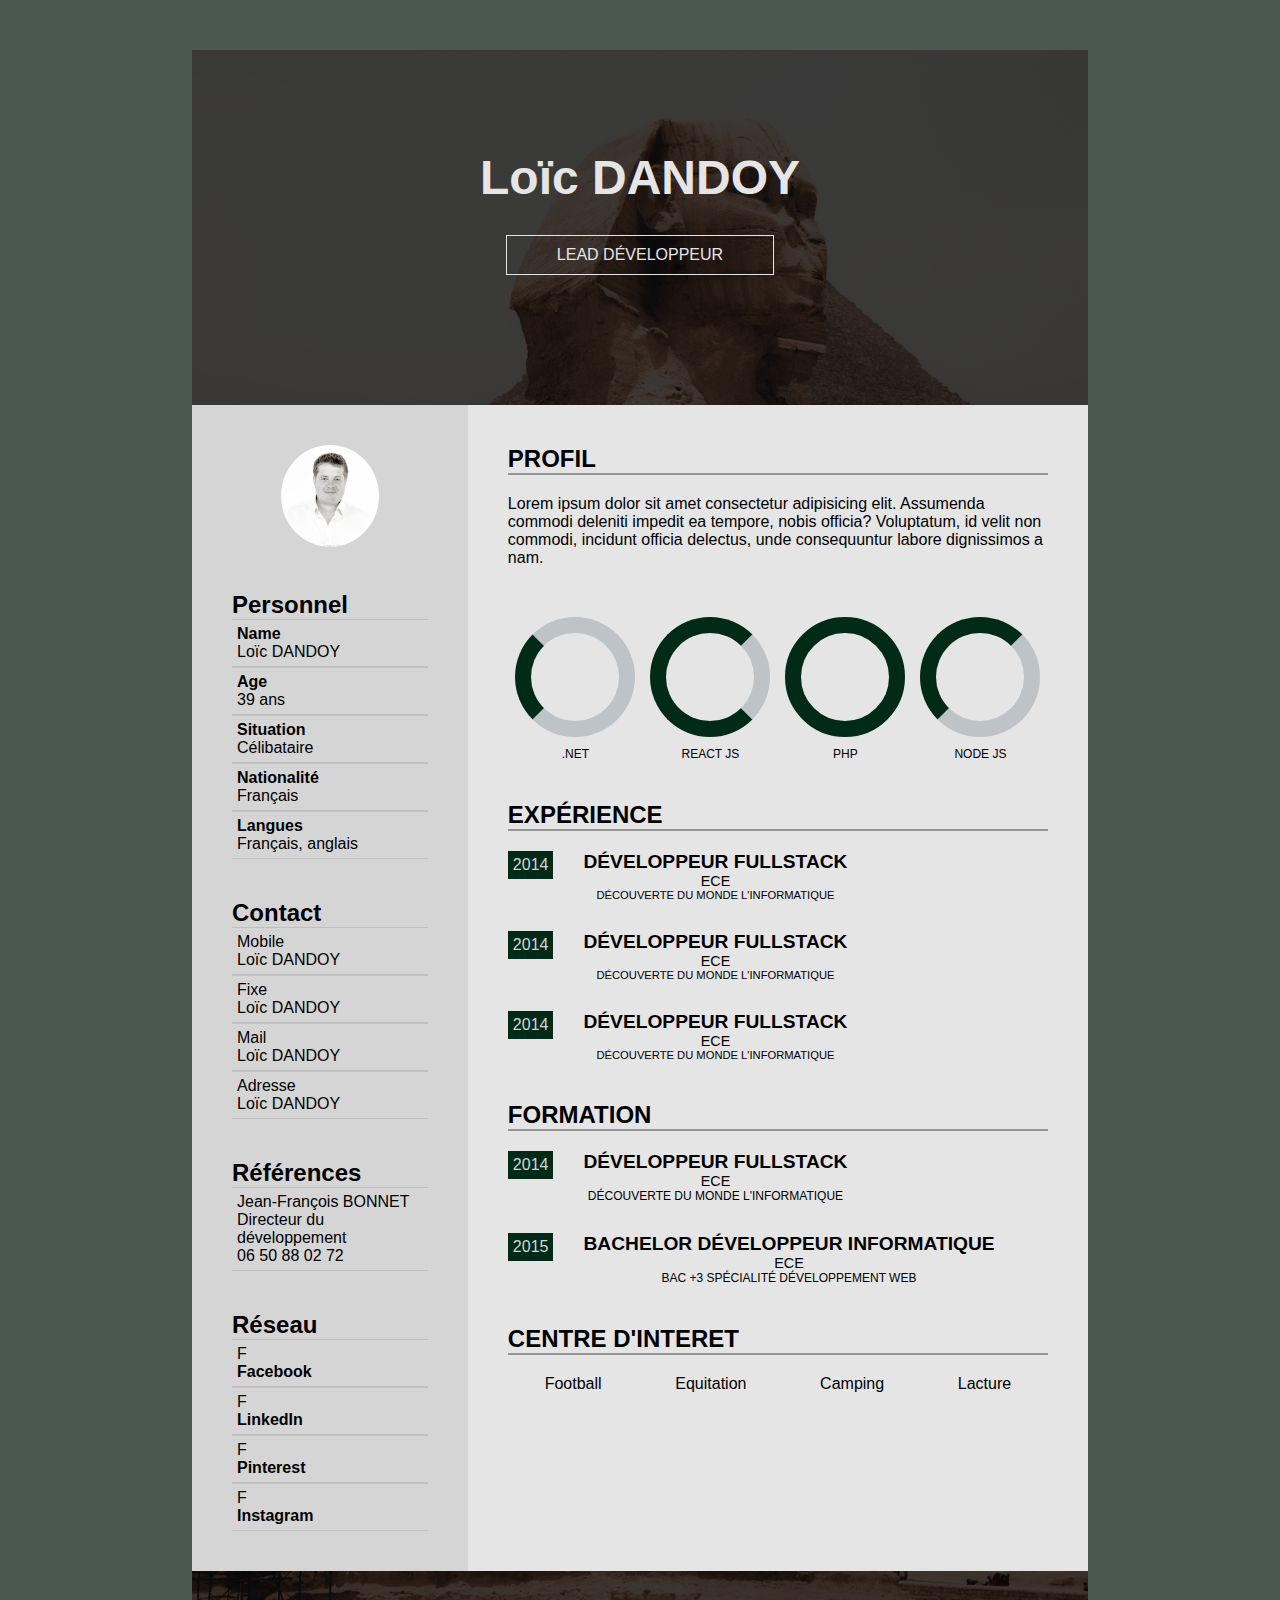
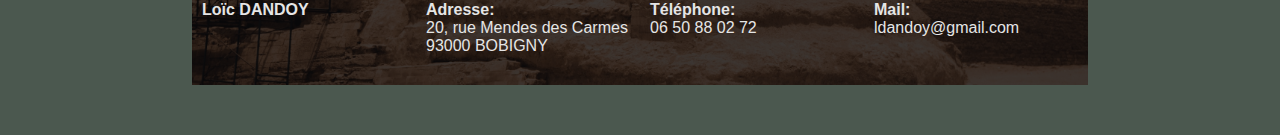
<file: cv/index.html>
<!DOCTYPE html>
<html lang="fr">
<head>
    <meta charset="UTF-8">
    <meta http-equiv="X-UA-Compatible" content="IE=edge">
    <meta name="viewport" content="width=device-width, initial-scale=1.0">
    <title>DANDOY Loïc | CV</title>
    <link rel="stylesheet" href="css/style.css">
</head>
<body>
    <div class="container">
        <header>
            <div class="content">
                <h1>Loïc DANDOY</h1>
                <div class="info">Lead développeur</div>
            </div>
        </header>
        <main>
            <aside>
                <div class="profile">
                    <img src="img/IMG_3226.jpg" alt="photo de profile" />
                </div>

                <div>
                    <h2>Personnel</h2>
                    <ul>
                        <li>
                            <span class="bold">Name</span><span>Loïc DANDOY</span>
                        </li>
                        <li>
                            <span class="bold">Age</span><span>39 ans</span>
                        </li>
                        <li>
                            <span class="bold">Situation</span><span>Célibataire</span>
                        </li>
                        <li>
                            <span class="bold">Nationalité</span><span>Français</span>
                        </li>
                        <li>
                            <span class="bold">Langues</span><span>Français, anglais</span>
                        </li>
                    </ul>
                </div>

                <div>
                    <h2>Contact</h2>
                    <ul>
                        <li>
                            <span>Mobile</span><span>Loïc DANDOY</span>
                        </li>
                        <li>
                            <span>Fixe</span><span>Loïc DANDOY</span>
                        </li>
                        <li>
                            <span>Mail</span><span>Loïc DANDOY</span>
                        </li>
                        <li>
                            <span>Adresse</span><span>Loïc DANDOY</span>
                        </li>
                    </ul>
                </div>

                <div>
                    <h2>Références</h2>
                    <div class="ref">
                        <p>Jean-François BONNET</p>
                        <p>Directeur du développement</p>
                        <p>06 50 88 02 72</p>
                    </div>
                </div>

                <div>
                    <h2>Réseau</h2>
                    <ul>
                        <li>
                            <span>F</span><span><a href="" target="_blank">Facebook</a></span>
                        </li>
                        <li>
                            <span>F</span><span><a href="" target="_blank">LinkedIn</a></span>
                        </li>
                        <li>
                            <span>F</span><span><a href="" target="_blank">Pinterest</a></span>
                        </li>
                        <li>
                            <span>F</span><span><a href="" target="_blank">Instagram</a></span>
                        </li>
                    </ul>
                </div>
            </aside>

            <div class="content">
                <section>
                    <h2>Profil</h2>
                    <p>Lorem ipsum dolor sit amet consectetur adipisicing elit. Assumenda commodi deleniti impedit ea tempore, nobis officia? Voluptatum, id velit non commodi, 
                        incidunt officia delectus, unde consequuntur labore dignissimos a nam.</p>
                    <div class="enligne">
                        <div>
                            <div class="loader loader-25"></div>
                            <div class="info">.NET</div>
                        </div>

                        <div>
                            <div class="loader loader-75"></div>
                            <div class="info">React JS</div>
                        </div>

                        <div>
                            <div class="loader loader-100"></div>
                            <div class="info">PHP</div>
                        </div>

                        <div>
                            <div class="loader loader-50"></div>
                            <div class="info">Node JS</div>
                        </div>
                    </div>
                </section>

                <section>
                    <h2>Expérience</h2>
                    <div class="bloc">
                        <div class="year">2014</div>
                        <div class="info">
                            <div class="titre">Développeur fullstack</div>
                            <div class="plus">ECE</div>
                            <div class="description">Découverte du monde l'informatique</div>
                        </div>
                    </div>

                    <div class="bloc">
                        <div class="year">2014</div>
                        <div class="info">
                            <div class="titre">Développeur fullstack</div>
                            <div class="plus">ECE</div>
                            <div class="description">Découverte du monde l'informatique</div>
                        </div>
                    </div>

                    <div class="bloc">
                        <div class="year">2014</div>
                        <div class="info">
                            <div class="titre">Développeur fullstack</div>
                            <div class="plus">ECE</div>
                            <div class="description">Découverte du monde l'informatique</div>
                        </div>
                    </div>
                </section>

                <section>
                    <h2>Formation</h2>
                    <div class="bloc">
                        <div class="year">2014</div>
                        <div class="info">
                            <div class="titre">Développeur fullstack</div>
                            <div class="plus">ECE</div>
                            <div>Découverte du monde l'informatique</div>
                        </div>
                    </div>
                    <div class="bloc">
                        <div class="year">2015</div>
                        <div class="info">
                            <div class="titre">Bachelor développeur informatique</div>
                            <div class="plus">ECE</div>
                            <div>BAC +3 spécialité développement web</div>
                        </div>
                    </div>
                </section>

                <section>
                    <h2>Centre d'interet</h2>
                    <div class="enligne">
                        <div>Football</div>
                        <div>Equitation</div>
                        <div>Camping</div>
                        <div>Lacture</div>
                    </div>
                </section>
            </div>
        </main>

        <footer>
            <div class="content enligne">
                <div><span class="bold">Loïc DANDOY</span></div>
                <div><span class="bold">Adresse: </span> <span>20, rue Mendes des Carmes 93000 BOBIGNY</span></div>
                <div><span class="bold">Téléphone: </span> <span>06 50 88 02 72</span></div>
                <div><span class="bold">Mail: </span> <span>ldandoy@gmail.com</span></div>
            </div>
        </footer>
    </div>
</body>
</html>
</file>
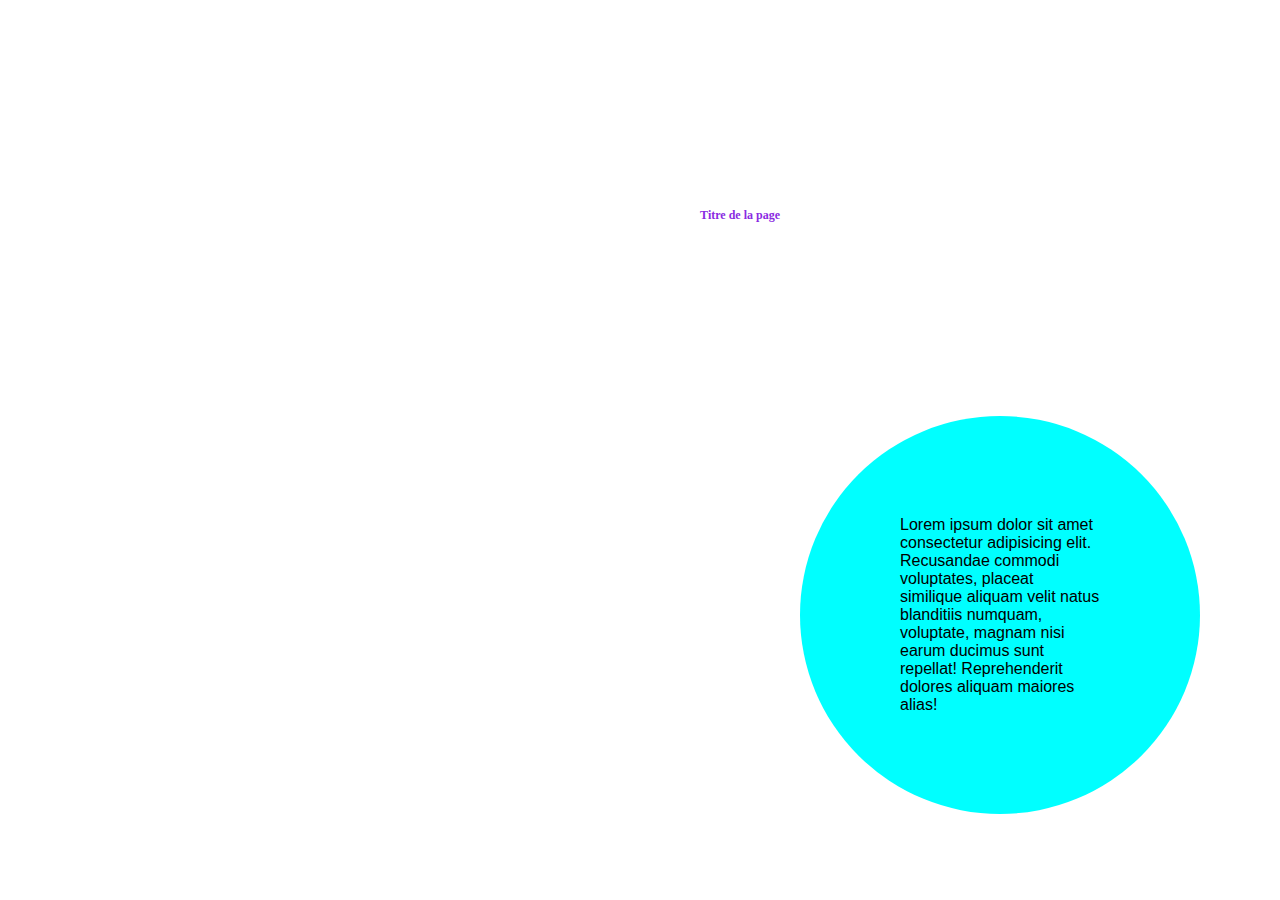
<file: exemple/index.html>
<!DOCTYPE html>
<html lang="fr">
<head>
    <meta charset="UTF-8">
    <meta http-equiv="X-UA-Compatible" content="IE=edge">
    <meta name="viewport" content="width=device-width, initial-scale=1.0">
    <title>Document</title>
    <style>
        h1 {
            position: absolute;
            top: 200px;
            right: 500px;
            font-size: .75rem;
            color: blueviolet;
        }

        p {
            position: absolute;
            top: 400px;
            left: 800px;
            background-color: aqua;
            width: 200px;
            padding: 100px;
            display: block;
            font-family: Verdana, Geneva, Tahoma, sans-serif;
            border-radius: 50%;
        }
    </style>
</head>
<body>
    <h1>Titre de la page</h1>

    <p>Lorem ipsum dolor sit amet consectetur adipisicing elit. Recusandae commodi voluptates, placeat similique aliquam velit natus blanditiis numquam, 
        voluptate, magnam nisi earum ducimus sunt repellat! Reprehenderit dolores aliquam maiores alias!</p>

    <script>
        let pEl = document.querySelector('p');

        pEl.addEventListener('click', () => {
            alert('On a cliqué sur la bulle bleu')
        })
    </script>
</body>
</html>
</file>
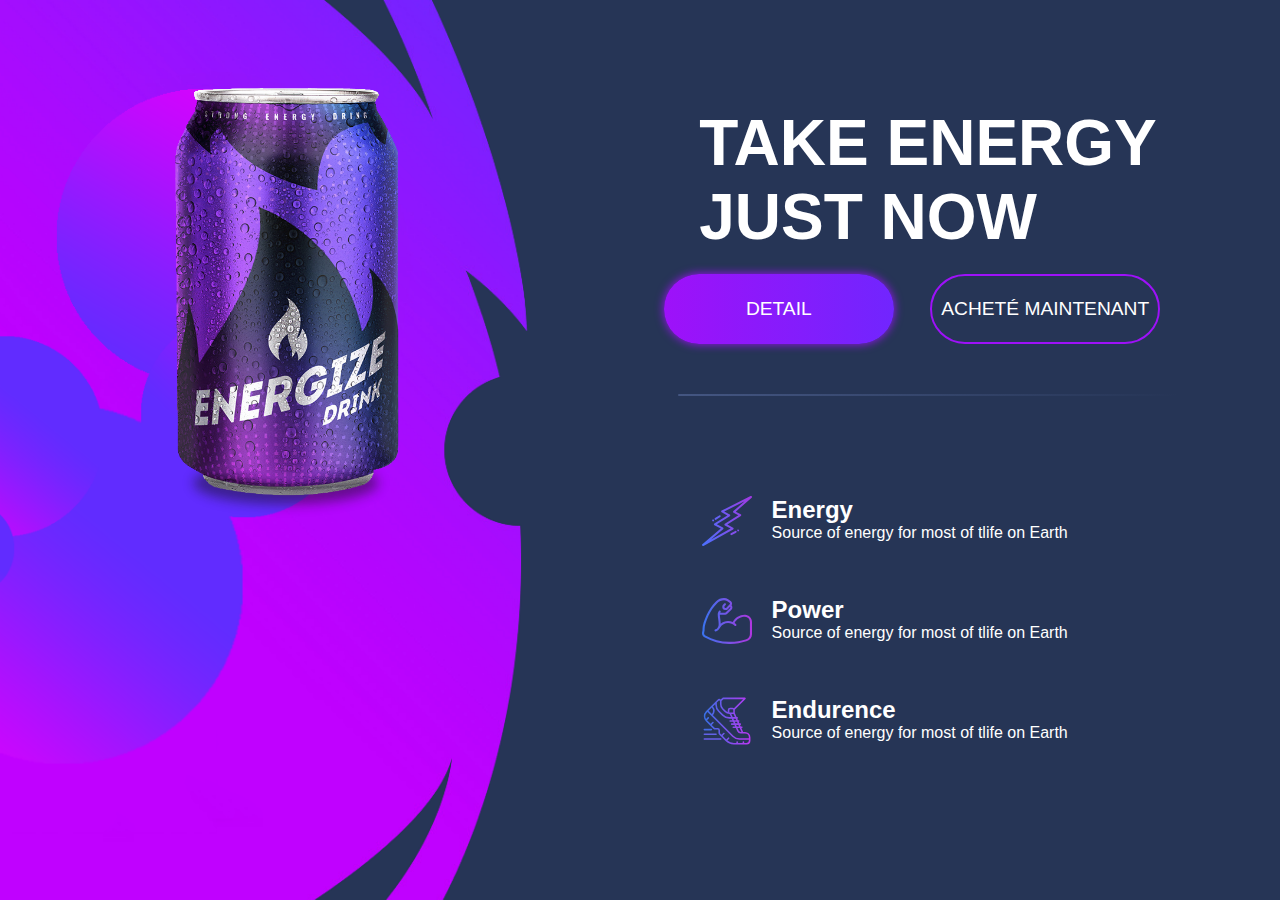
<file: landing-page/index.html>
<!DOCTYPE html>
<html lang="fr">
    <head>
        <meta charset="UTF-8">
        <meta http-equiv="X-UA-Compatible" content="IE=edge">
        <meta name="viewport" content="width=device-width, initial-scale=1.0">
        <title>Lading Page</title>
        <link rel="stylesheet" href="css/main.css">
    </head>
    <body>
        <main>
            <section>
                <div class="left">
                    <div class="bg">
                        <img src="img/canette.png" alt="" />
                    </div>
                </div>
                <div class="right">
                    <div class="container">
                        <h1 class="title">Take Energy<br />just now</h1>
                        <div class="action">
                            <button class="btn detail">Detail</button>
                            <button class="btn buy">Acheté maintenant</button>
                        </div>
                        
                        <div class="trait"></div>
                        
                        <div class="cards">
                            <div class="card">
                                <img src="svg/bolt.svg" alt="" />
                                <div class="body-card">
                                    <h2>Energy</h2>
                                    <p>Source of energy for most of tlife on Earth</p>
                                </div>
                            </div>
                            <div class="card">
                                <img src="svg/muscle.svg" alt="" />
                                <div class="body-card">
                                    <h2>Power</h2>
                                    <p>Source of energy for most of tlife on Earth</p>
                                </div>
                            </div>
                            <div class="card">
                                <img src="svg/run.svg" alt="" />
                                <div class="body-card">
                                    <h2>Endurence</h2>
                                    <p>Source of energy for most of tlife on Earth</p>
                                </div>
                            </div>
                        </div>
                    </div>
                </div>
            </section>
        </main>
    </body>
</html>
</file>
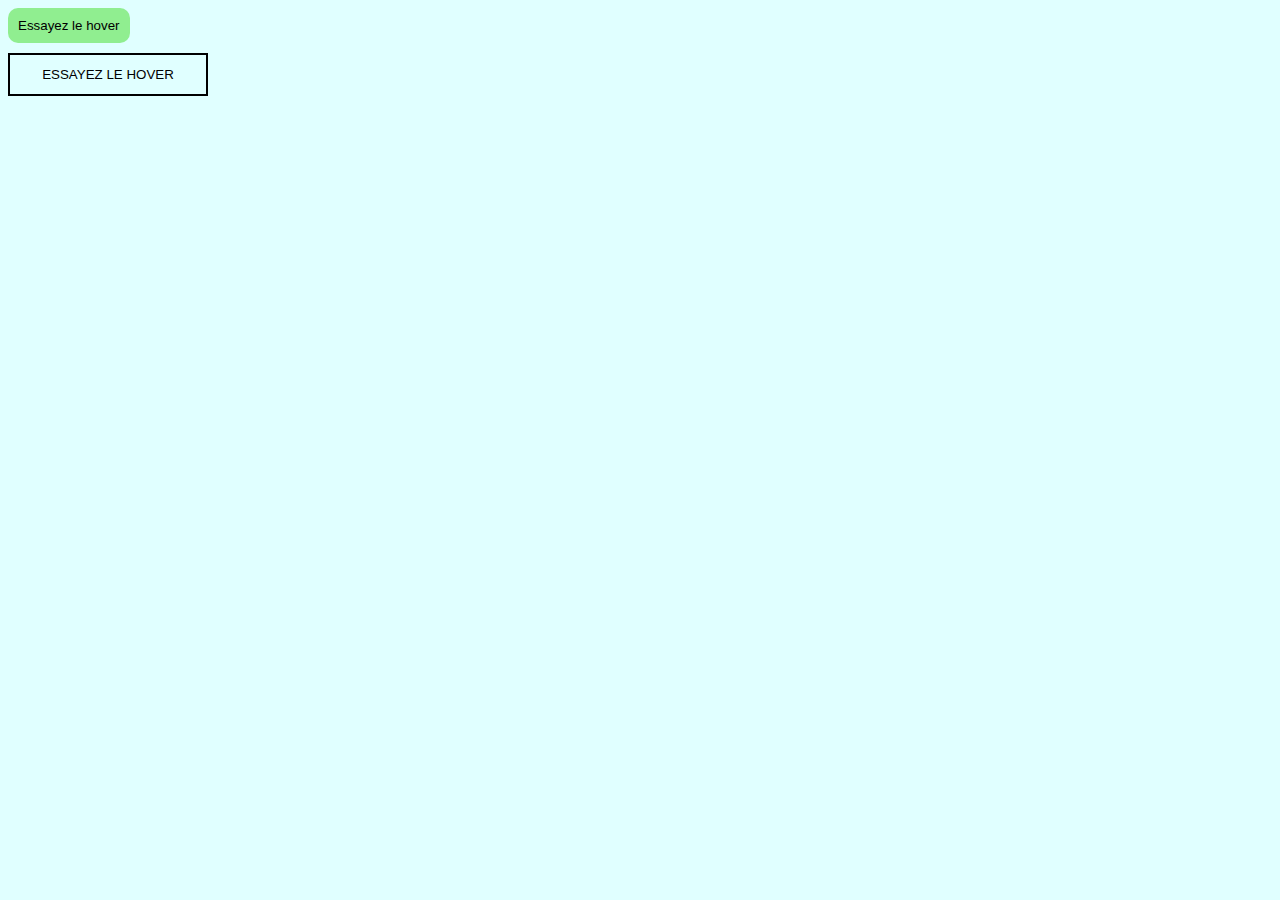
<file: transition/index.html>
<!DOCTYPE html>
<html lang="fr">
    <head>
        <meta charset="UTF-8">
        <meta http-equiv="X-UA-Compatible" content="IE=edge">
        <meta name="viewport" content="width=device-width, initial-scale=1.0">
        <title>Effet de transistion</title>
        <link rel="stylesheet" href="css/index.min.css">
    </head>
    <body>
        <div class="row">
            <div><button class="btnhover">Essayez le hover</button></div>

            <div><button class="btn">Essayez le hover</button></div>
        </div>
    </body>
</html>
</file>
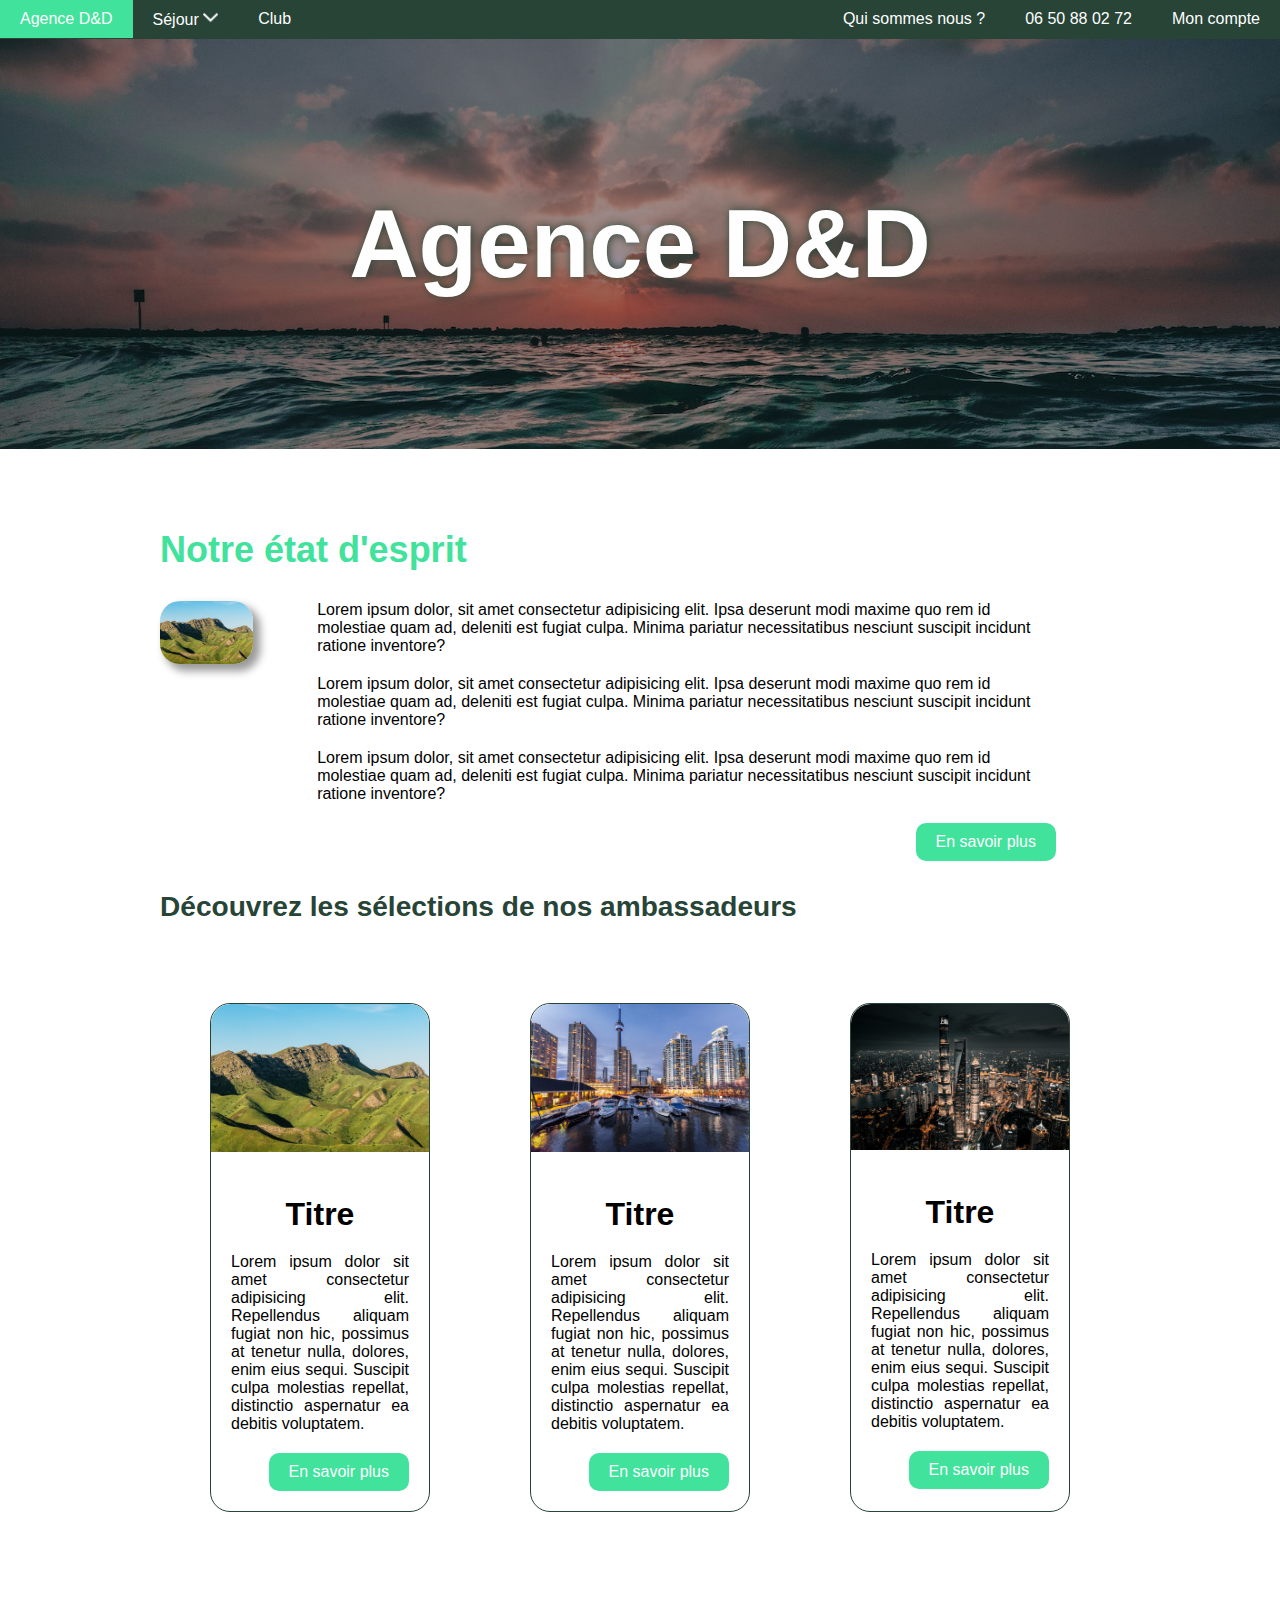
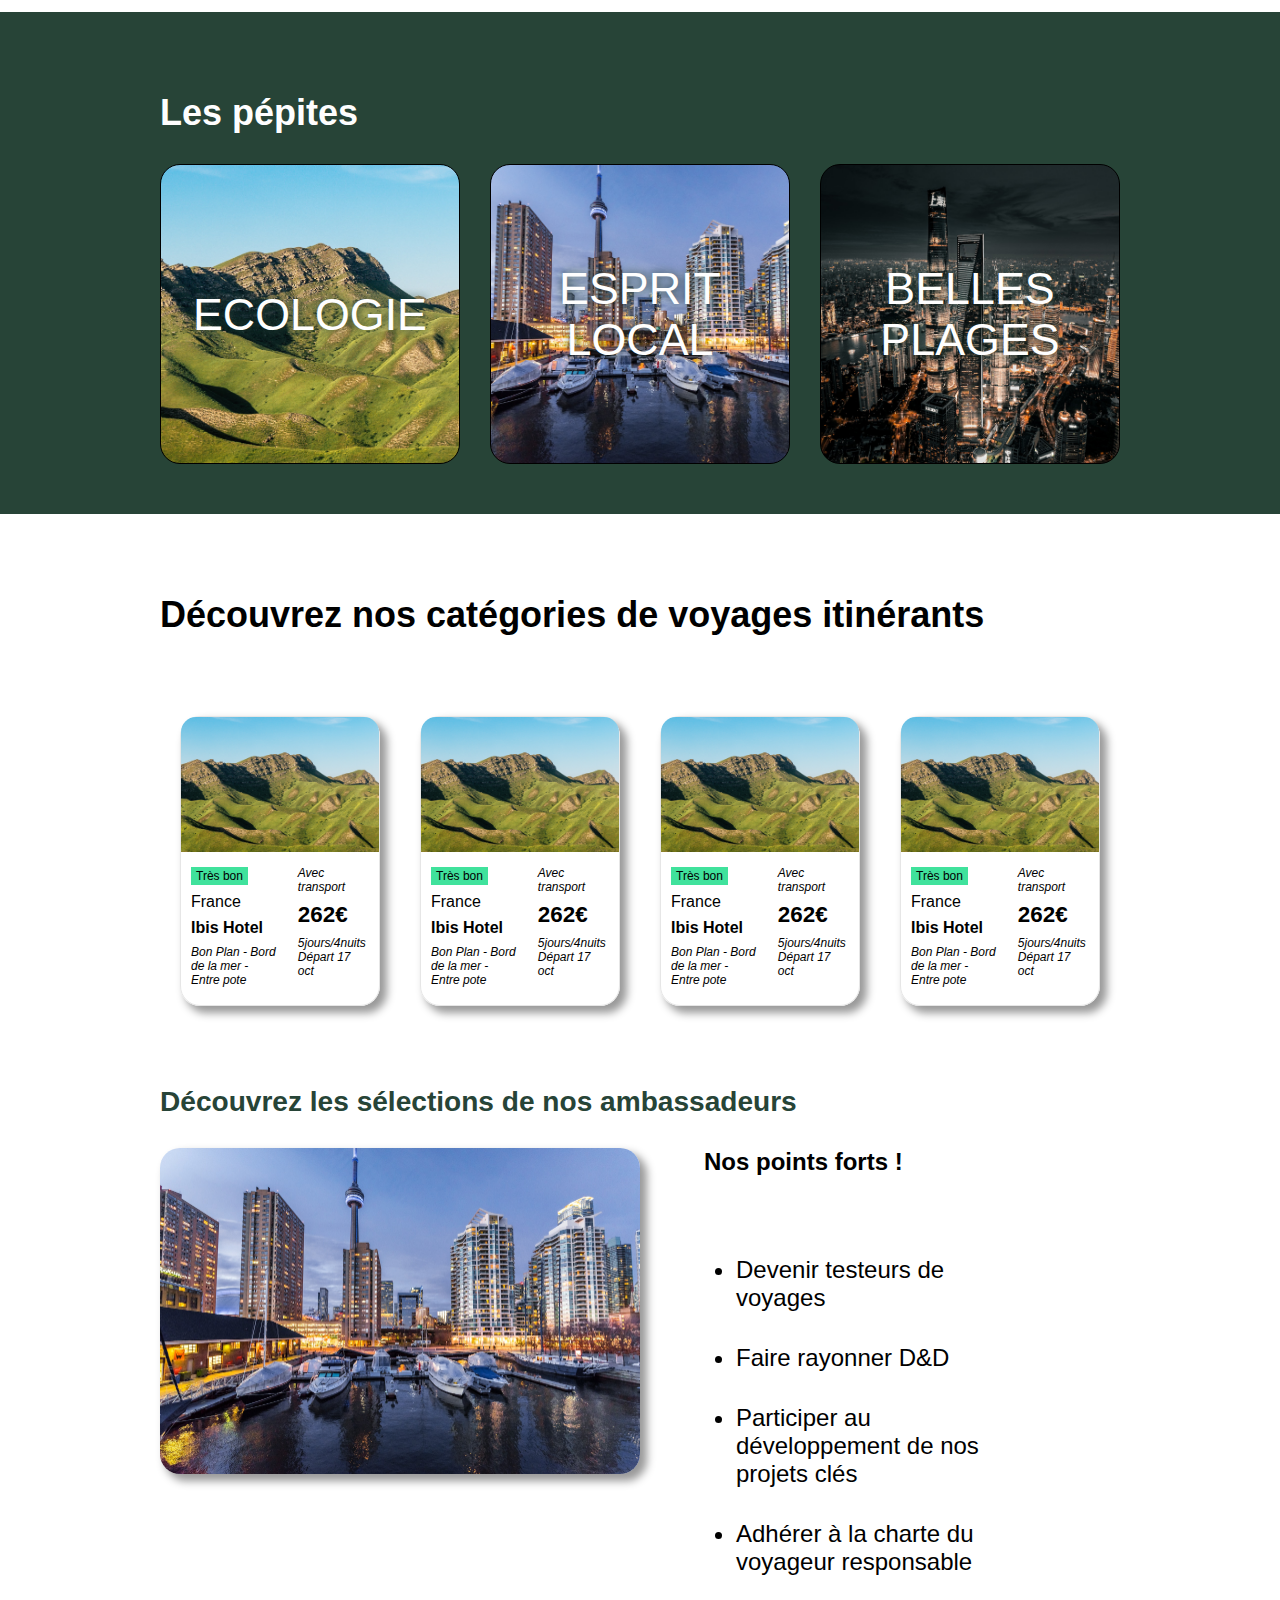
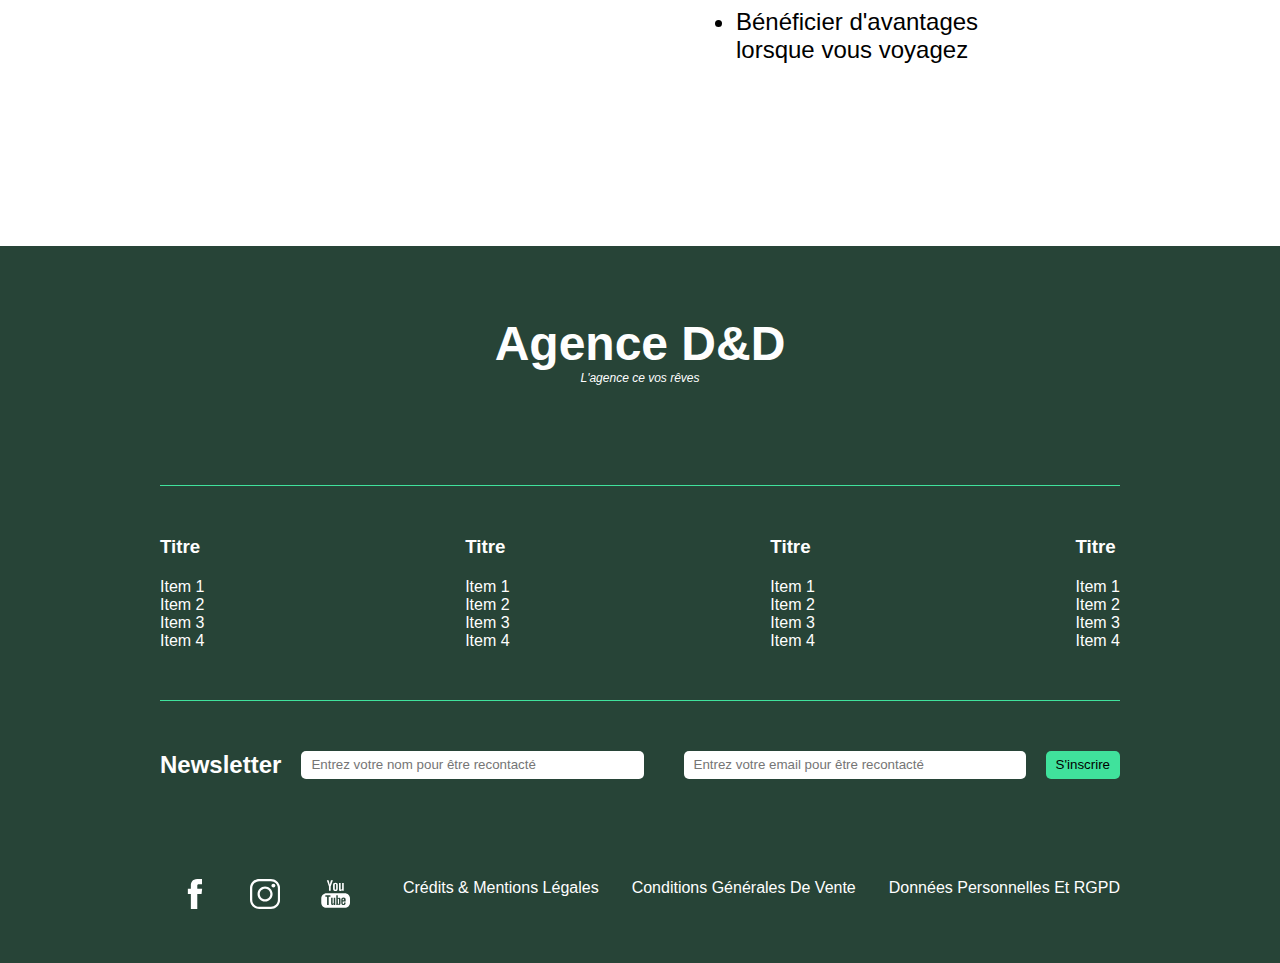
<file: voyages/index.html>
<!DOCTYPE html>
<html lang="fr">
<head>
    <meta charset="UTF-8">
    <meta http-equiv="X-UA-Compatible" content="IE=edge">
    <meta name="viewport" content="width=device-width, initial-scale=1.0">
    <title>Agence de voyages</title>
    <link rel="stylesheet" href="css/utils.css">
    <link rel="stylesheet" href="css/nav.css">
    <link rel="stylesheet" href="css/hero.css">
    <link rel="stylesheet" href="css/footer.css">
    <link rel="stylesheet" href="css/card.css">
    <link rel="stylesheet" href="css/card2.css">
    <link rel="stylesheet" href="css/style.css">
</head>
<body>
    <head>
        <nav>
            <ul>
                <li><a href="">Agence D&D</a></li>
                <li>
                    <a href="#" class="dropdown-toggle">Séjour <img src="./img/down.png" alt="" width="15" /></a>
                    <ul class="dropdown-menu">
                        <li><a class="" href="#">Tokyo</a></li>
                        <li><a class="" href="#">Toronto</a></li>
                    </ul>
                </li>
                <li><a href="">Club</a></li>
            </ul>
            <ul>
                <li><a href="#contact">Qui sommes nous ?</a></li>
                <li><a href="#contact">06 50 88 02 72</a></li>
                <li><a href="#">Mon compte</a></li>
            </ul>
        </nav>

        <div class="row">
            <div class="hero">
                <h1>Agence D&D</h1>
            </div>
        </div>
    </head>

    <main>
        <section>
            <div class="container">
                <div class="row">
                    <div class="ss-title txt-green-light">
                        <h2>Notre état d'esprit</h2>
                    </div>
                </div>
                <div class="row">
                    <div style="width: 20%">
                        <img class="responsive" src="img/img1.jpg" alt="" />
                    </div>
                    <div class="py-4 alaune">
                        <p>Lorem ipsum dolor, sit amet consectetur adipisicing elit. Ipsa deserunt modi maxime quo rem id molestiae quam ad, deleniti est fugiat culpa. Minima pariatur necessitatibus nesciunt suscipit incidunt ratione inventore?</p>
                        <p>Lorem ipsum dolor, sit amet consectetur adipisicing elit. Ipsa deserunt modi maxime quo rem id molestiae quam ad, deleniti est fugiat culpa. Minima pariatur necessitatibus nesciunt suscipit incidunt ratione inventore?</p>
                        <p>Lorem ipsum dolor, sit amet consectetur adipisicing elit. Ipsa deserunt modi maxime quo rem id molestiae quam ad, deleniti est fugiat culpa. Minima pariatur necessitatibus nesciunt suscipit incidunt ratione inventore?</p>
                        <div class="txt-end">
                            <a href="#" class="btn">En savoir plus</a>
                        </div>
                    </div>
                </div>
                <div class="row">
                    <div class="ss-title txt-green-dark">
                        <h3>Découvrez les sélections de nos ambassadeurs</h3>
                    </div>
                </div>
                <div class="row">
                    <div class="card">
                        <img src="img/img1.jpg" alt="" class="card-img" />
                        <div class="card-body">
                            <h5>Titre</h5>
                            <p>Lorem ipsum dolor sit amet consectetur adipisicing elit. Repellendus aliquam fugiat non hic, possimus at tenetur nulla, dolores, enim eius sequi. Suscipit culpa molestias repellat, distinctio aspernatur ea debitis voluptatem.</p>
                            <div class="txt-end">
                                <a href="#" class="btn">En savoir plus</a>
                            </div>
                        </div>
                    </div>
                    <div class="card">
                        <img src="img/img2.jpg" alt="" class="card-img" />
                        <div class="card-body">
                            <h5>Titre</h5>
                            <p>Lorem ipsum dolor sit amet consectetur adipisicing elit. Repellendus aliquam fugiat non hic, possimus at tenetur nulla, dolores, enim eius sequi. Suscipit culpa molestias repellat, distinctio aspernatur ea debitis voluptatem.</p>
                            <div class="txt-end">
                                <a href="#" class="btn">En savoir plus</a>
                            </div>
                        </div>
                    </div>
                    <div class="card">
                        <img src="img/img3.jpg" alt="" class="card-img" />
                        <div class="card-body">
                            <h5>Titre</h5>
                            <p>Lorem ipsum dolor sit amet consectetur adipisicing elit. Repellendus aliquam fugiat non hic, possimus at tenetur nulla, dolores, enim eius sequi. Suscipit culpa molestias repellat, distinctio aspernatur ea debitis voluptatem.</p>
                            <div class="txt-end">
                                <a href="#" class="btn">En savoir plus</a>
                            </div>
                        </div>
                    </div>
                </div>
            </div>
        </section>

        <section class="bg-green">
            <div class="container">
                <div class="row">
                    <div class="ss-title">
                        <h2>Les pépites</h2>
                    </div>
                </div>
                <div class="row">
                    <a class="box" style="background-image: url('img/img1.jpg');">
                        <div>ECOLOGIE</div>
                    </a>
                    <a class="box" style="background-image: url('img/img2.jpg');">
                        <div>ESPRIT LOCAL</div>
                    </a>
                    <a class="box" style="background-image: url('img/img3.jpg');">
                        <div>BELLES PLAGES</div>
                    </a>
                </div>
            </div>
        </section>

        <section>
            <div class="container">
                <div class="row">
                    <div class="ss-title">
                        <h2>Découvrez nos catégories de voyages itinérants</h2>
                    </div>
                </div>
                <div class="row">
                    <div class="card2">
                        <img src="img/img1.jpg" alt="" />
                        <div class="card2-body">
                            <div class="row">
                                <div class="w-50">
                                    <div class="quality">Très bon</div>
                                    <div class="country">France</div>
                                    <div class="name">Ibis Hotel</div>
                                    <div class="info">Bon Plan - Bord de la mer - Entre pote</div>
                                </div>
                                <div class="w-40">
                                    <div class="info">Avec transport</div>
                                    <div class="price">262€</div>
                                    <div class="info">5jours/4nuits<br />Départ 17 oct</div>
                                </div>
                            </div>
                        </div>
                    </div>
                    <div class="card2">
                        <img src="img/img1.jpg" alt="" />
                        <div class="card2-body">
                            <div class="row">
                                <div class="w-50">
                                    <div class="quality">Très bon</div>
                                    <div class="country">France</div>
                                    <div class="name">Ibis Hotel</div>
                                    <div class="info">Bon Plan - Bord de la mer - Entre pote</div>
                                </div>
                                <div class="w-40">
                                    <div class="info">Avec transport</div>
                                    <div class="price">262€</div>
                                    <div class="info">5jours/4nuits<br />Départ 17 oct</div>
                                </div>
                            </div>
                        </div>
                    </div>
                    <div class="card2">
                        <img src="img/img1.jpg" alt="" />
                        <div class="card2-body">
                            <div class="row">
                                <div class="w-50">
                                    <div class="quality">Très bon</div>
                                    <div class="country">France</div>
                                    <div class="name">Ibis Hotel</div>
                                    <div class="info">Bon Plan - Bord de la mer - Entre pote</div>
                                </div>
                                <div class="w-40">
                                    <div class="info">Avec transport</div>
                                    <div class="price">262€</div>
                                    <div class="info">5jours/4nuits<br />Départ 17 oct</div>
                                </div>
                            </div>
                        </div>
                    </div>
                    <div class="card2">
                        <img src="img/img1.jpg" alt="" />
                        <div class="card2-body">
                            <div class="row">
                                <div class="w-50">
                                    <div class="quality">Très bon</div>
                                    <div class="country">France</div>
                                    <div class="name">Ibis Hotel</div>
                                    <div class="info">Bon Plan - Bord de la mer - Entre pote</div>
                                </div>
                                <div class="w-40">
                                    <div class="info">Avec transport</div>
                                    <div class="price">262€</div>
                                    <div class="info">5jours/4nuits<br />Départ 17 oct</div>
                                </div>
                            </div>
                        </div>
                    </div>
                </div>
                <div class="row">
                    <div class="ss-title txt-green-dark">
                        <h3>Découvrez les sélections de nos ambassadeurs</h3>
                    </div>
                </div>
                <div class="row">
                    <div class="w-50">
                        <img src="img/img2.jpg" alg="" class="bordered responsive" />
                    </div>
                    <div class="w-50 py-4">
                        <h2>Nos points forts !</h2>
                        <ul class="tips">
                            <li>Devenir testeurs de voyages</li>
                            <li>Faire rayonner D&D</li>
                            <li>Participer au développement de nos projets clés</li>
                            <li>Adhérer à la charte du voyageur responsable</li>
                            <li>Bénéficier d'avantages lorsque vous voyagez</li>
                        </ul>
                    </div>
                </div>
            </div>
        </section>
    </main>

    <footer>
        <div class="container">
            <div class="row">
                <div class="promo">
                    <h1>Agence D&D</h1>
                    <p>L'agence ce vos rêves</p>
                </div>
            </div>
            <div class="row">
                <div>
                    <h3>Titre</h3>
                    <ul>
                        <li><a href="">item 1</a></li>
                        <li><a href="">item 2</a></li>
                        <li><a href="">item 3</a></li>
                        <li><a href="">item 4</a></li>
                    </ul>
                </div>
                <div>
                    <h3>Titre</h3>
                    <ul>
                        <li><a href="">item 1</a></li>
                        <li><a href="">item 2</a></li>
                        <li><a href="">item 3</a></li>
                        <li><a href="">item 4</a></li>
                    </ul>
                </div>
                <div>
                    <h3>Titre</h3>
                    <ul>
                        <li><a href="">item 1</a></li>
                        <li><a href="">item 2</a></li>
                        <li><a href="">item 3</a></li>
                        <li><a href="">item 4</a></li>
                    </ul>
                </div>
                <div>
                    <h3>Titre</h3>
                    <ul>
                        <li><a href="">item 1</a></li>
                        <li><a href="">item 2</a></li>
                        <li><a href="">item 3</a></li>
                        <li><a href="">item 4</a></li>
                    </ul>
                </div>
            </div>
            <div class="newsletter">
                <h2>Newsletter</h2>
                <form action="" method="get">
                    <input type="text" name="name" required placeholder="Entrez votre nom pour être recontacté" />
                    <input type="email" name="email" required placeholder="Entrez votre email pour être recontacté" />
                    <button type="submit">S'inscrire</button>
                </form>
            </div>
            <div class="row links">
                <div class="rs">
                    <a href=""><img class="icon" src="img/logo-facebook.svg" alt="facebook" /></a>
                    <a href=""><img class="icon" src="img/logo-instagram.svg" alt="instagram" /></a>
                    <a href=""><img class="icon" src="img/logo-youtube.svg" alt="youtube" /></a>
                </div>

                <div>
                    <a href="">Crédits & mentions légales</a>
                </div>
                
                <div>
                    <a href="">Conditions générales de vente</a>
                </div>

                <div>
                    <a href="">Données personnelles et RGPD</a>
                </div>
            </div>
        </div>
    </footer>
    <script src="js/main.js"></script>
</body>
</html>
</file>
<file: cv/css/style.css>
/* CSS commun a tous les éléments */
* {
    margin: 0; /* On retire toute les marges externes */
    padding: 0; /* On retire toute les marges internes */
    box-sizing: border-box; /* Respecter les tailles même s'il y a des marges internes. */
}

/* CSS pour la balise body */
body {
    background-color: #4B584F;
    font-family: Arial, Helvetica, sans-serif; /* Définit la police par défault */
}

/* CSS pour les balises qui ont la classe container */
.container {
    background-color: #e5e5e5;
}

/* CSS pour la balise header */
header {
    background-image: url('../img/banniere.jpg');
    background-position: top center;
    background-size: cover;
}

header .content {
    padding: 100px 0;
    background-color: rgba(0, 0, 0, 0.75);
    color: #e5e5e5;
}

header .content h1 {
    font-size: 3rem;
    text-align: center;
}

header .content .info {
    margin: 30px auto;
    padding: 10px;
    text-align: center;
    border: 1px solid #e5e5e5;
    width: 30%;
    text-transform: uppercase;
}

/* CSS pour l'element main */
main {
    display: flex;
}

main aside {
    background-color: #d5d5d5;
    padding: 0 40px;
}

main aside .profile {
    width: 50%;
    margin: 40px auto;
}

main aside .profile img {
    border-radius: 50%;
    width: 100%;
}

main aside ul {
    margin-bottom: 40px;
    list-style-type: none;
}

main aside li {
    display: flex;
    justify-content: space-between;
    border-top: 1px solid silver;
    border-bottom: 1px solid silver;
    padding: 5px;
}

main aside .ref {
    border-top: 1px solid silver;
    border-bottom: 1px solid silver;
    padding: 5px;
    margin-bottom: 40px;
}

main aside a {
    text-decoration: none;
    color: #000;
    font-weight: 900;
}

main .content {
    padding: 40px;
}

main .content section {
    margin-bottom: 40px;
}

main .content section h2 {
    border-bottom: 2px solid #959595;
    margin-bottom: 20px;
    text-transform: uppercase;
}

main .content section .info {
    text-align: center;
    text-transform: uppercase;
    font-size: .75rem;
}

.bloc {
    display: flex;
    align-items: start;
    margin-bottom: 30px;
}

.bloc .year {
    background-color: #012b18;
    color: #d5d5d5;
    text-align: center;
    padding: 5px;
    margin-right: 30px;
}

.bloc .info .titre {
    font-size: 1.2rem;
}

.bloc .info .titre {
    font-size: 1.2rem;
    font-weight: 800;
}

.bloc .info .plus {
    font-size: .9rem;
}

.bloc .info .description {
    font-size: .7rem;
}

/* class pour mettre un element en gras */
.bold {
    font-weight: bold;
}

.enligne {
    display: flex;
    justify-content: space-around;
}

.loader {
    margin:auto;
    margin-top: 50px;
    margin-bottom: 10px;
    border: 16px solid #bdc3c7;
    width: 120px;
    height: 120px;
    border-radius: 50%;
}

.loader.loader-25 {
    border-left-color: #012b18;
}

.loader.loader-50 {
    border-left-color: #012b18;
    border-top-color: #012b18;
}

.loader.loader-75 {
    border-left-color: #012b18;
    border-top-color: #012b18;
    border-bottom-color: #012b18;
}

.loader.loader-100 {
    border-color: #012b18;
}

/* CSS pour la balise footer */
footer {
    background-image: url('../img/banniere.jpg');
    background-position: bottom center;
    background-size: cover;
}

footer .content {
    padding: 100px 0;
    background-color: rgba(0, 0, 0, 0.75);
    color: #E5E5E5;
}


@media (max-width: 650px) {
    .container{
        width: 90%;
        margin: 50px auto;
    }

    main aside {
        padding: 0 10px;
    }

    main aside li {
        flex-direction: column;
    }

    main aside .ref {
        font-size: .75rem;
    }

    .enligne {
        flex-direction: column;
    }

    .bloc {
        flex-direction: column;
    }

    .bloc .year {
        margin-bottom: 10px;
    }

    footer .content {
        padding: 0;
        display: flex;
        flex-direction: column;
    }

    footer .content div {
        margin: 20px auto;
        width: 80%;
    }
}

@media (min-width: 650px) {
    .container{
        width: 90%;
        margin: 50px auto;
    }

    main aside li {
        flex-direction: column;
    }

    .enligne {
        flex-direction: column;
    }

    footer .content {
        padding: 0;
        display: flex;
        flex-direction: column;
    }

    footer .content div {
        margin: 20px auto;
        width: 80%;
    }
}

@media (min-width: 950px) {
    .container{
        width: 70%;
        margin: 50px auto;
    }

    .enligne {
        flex-direction: column;
    }

    footer .content {
        padding: 0;
        display: flex;
        flex-direction: row;
    }

    footer .content div {
        margin: 20px auto;
        width: 80%;
        padding: 10px;
    }

    footer .content div span {
        display: block;
    }
}

@media (min-width: 1024px) {
    .enligne {
        flex-direction: row;
    }
}
</file>
<file: landing-page/css/main.css>
*{
    padding: 0;
    margin: 0;
    box-sizing: border-box;
}

body {
    list-style: none;
    font-family: Arial, Helvetica, sans-serif;
    text-decoration: none;
    background-color: #263556;
}

section {
    height: 100vh;
    width: 100%;
    display: flex;
    flex-direction: row;
}

.left {
    width: 45%;
    height: 100%;
}

.left .bg {
    background-image: url('../img/bg-left.png');
    height: 100%;
    background-size: cover;
    background-position: right;
}

.left .bg img {
    width: 40%;
    margin: auto;
    display: block;
    padding: 15% 0 0 0 ;
}

.right {
    width: 55%;
    height: 100%;
}

.container {
    height: 100%;
    display: flex;
    flex-direction: column;
    align-items: center;
    padding-top: 15%;
}

h1 {
    color: white;
    font-size: 4rem;
    text-transform: uppercase;
    padding-bottom: 20px;
}

button.btn {
    width: 230px;
    height: 70px;
    border: 0;
    border-radius: 50px;
    margin-right: 2rem;
    color: white;
    font-size: 1.2rem;
    text-transform: uppercase;
    cursor: pointer;
}

button.detail {
    background: linear-gradient(to left, #7125fe, #9e11f9);
    box-shadow: 0px 0px 10px #9e11f9;
}

button.buy {
    background: transparent;
    border: 2px solid #9e11f9;
}

.trait {
    width: 500px;
    height: 2px;
    background: linear-gradient(to right, #445682, #263556);
    border-radius: 50px;
    margin: 50px 0;
}

.cards {
    width: 70%;
    display: flex;
    flex-direction: column;
    justify-content: space-between;
}

.card {
    color: white;
    display: flex;
    margin-top: 50px;
}

.card img {
    margin: 0 20px;
    width: 50px;
}

@media (max-width: 650px) {
    .action {
        width: 50%;
        margin: auto;
    }

    .action button {
        margin-top: 40px;
    }

    .cards {
        flex-direction: column !important;
    }
}

@media (max-width: 1024px) {
    section {
        flex-direction: column;
    }

    .left {
        width: 100%;
    }

    .left .bg img {
        width: 35%;
        padding: 15% 0 20% 0;
    }

    .right {
        width: 100%;
    }

    .cards {
        width: 90%;
        padding-bottom: 50px;
        flex-direction: row;
    }

    .card img {
        width: 20px;
    }
}
</file>
<file: voyages/css/utils.css>
.container {
    width: 75%;
    margin: auto;
}

.ss-title {
    margin: 30px 0;
    font-weight: bold;
    font-size: 1.5rem;
}

.row {
    display: flex;
    justify-content: space-between;
}

.py-4 {
    padding: 0 4rem;
}

.px-4 {
    padding: 4rem 0;
}

.w-40 {
    width: 40%;
}

.w-50 {
    width: 50%;
}

.w-60 {
    width: 60%;
}

.btn {
    text-decoration: none;
    background-color: var(--light-green-color);
    color: var(--light-color);
    padding: 10px 20px;
    border-radius: 10px;
    display: inline-block
}

.txt-end {
    text-align: right;
}

.txt-green-light {
    color: var(--light-green-color);
}

.txt-green-dark {
    color: var(--dark-green-color);
}

.bordered {
    width: 100%;
    border-radius: 20px;
}
</file>
<file: voyages/css/nav.css>
nav {
    display: flex;
    justify-content: space-between;
    color: var(--light-color);
    background: var(--main-bg-menu-color);
}

nav ul {
    display: flex;
    list-style-type: none;
}

nav ul li.dropdown {
    position: relative;
}

nav ul li .dropdown-menu {
    position: absolute;
    background: var(--main-bg-menu-color);
    display: flex;
    flex-direction: column;
    display: none;
}

nav ul li a {
    display: block;
    color: var(--light-color);
    text-decoration: none;
    padding: 10px 20px;
}

nav ul li a:hover {
    background: var(--light-green-color);
}
</file>
<file: voyages/css/hero.css>
.hero {
    background-image: url('../img/banner.jpg');
    background-size: cover;
    background-position: center center;
    padding: 150px 0;
    text-align: center;
    font-size: 3rem;
    color: var(--light-color);
    text-shadow: var(--dark-green-color) 1px 0 10px;
    width: 100%;
}
</file>
<file: voyages/css/footer.css>
footer {
    margin-top: 100px;
    padding: 20px 0 0 0;
    color: var(--light-color);
    background: var(--main-bg-menu-color);
}

footer .row {
    display: flex;
    justify-content: space-between;
    border-bottom: 1px solid var(--light-green-color);
}

footer .row:last-child {
    border-bottom: none;
}

footer .promo {
    text-align: center;
    width: 100%;
    padding: 50px 0 100px;
}

footer .promo h1 {
    font-size: 3rem;
}

footer .promo p {
    font-size: .75rem;
    font-style: italic;
}

footer .newsletter {
    padding: 50px 0;
}

footer .links {
    padding: 50px 0;
}

footer .links .rs {
    display: flex;
}

footer .links .rs .icon {
    width: 30px;
    height: 30px;
    margin: 0 20px;
}

footer h3 {
    padding: 50px 0 0;
}

footer ul {
    list-style: none;
    padding: 20px 0 50px;
}

footer ul li {

}

footer a {
    color: var(--light-color);
    text-decoration: none;
    text-transform: capitalize;
}
</file>
<file: voyages/css/card.css>
.card {
    border: 1px solid var(--dark-green-color);
    margin: 50px;
    border-radius: 20px;
}

.card .card-img {
    border-top-left-radius: 20px;
    border-top-right-radius: 20px;
    width: 100%;
}

.card .card-body {
    padding: 20px;
}

.card .card-body h5 {
    text-align: center;
    font-size: 2rem;
    padding: 20px 0;
}

.card .card-body p {
    text-align: justify;
    margin-bottom: 20px;
}
</file>
<file: voyages/css/card2.css>
.card2 {
    width: 25%;
    border: 1px solid var(--light-grey-color);
    margin: 50px 20px;
    border-radius: 20px;
    -webkit-box-shadow: 6px 6px 9px 1px #999999; 
    box-shadow: 6px 6px 9px 1px #999999;
}

.card2 img {
    width: 100%;
    border-top-left-radius: 15px;
    border-top-right-radius: 15px;
}

.card2 .card2-body {
    padding: 10px;
}

.card2 .card2-body .quality {
    background-color: var(--light-green-color);
    font-size: .75rem;
    display: inline-block;
    padding: 2px 5px;
    margin-bottom: .5rem;
}

.card2 .card2-body .country {
    margin-bottom: .5rem;
}

.card2 .card2-body .name {
    font-size: 1rem;
    font-weight: 700;
    margin-bottom: .5rem;
}

.card2 .card2-body .info {
    margin-bottom: .5rem;
    font-size: .75rem;
    font-style: italic;
}

.card2 .card2-body  .price {
    font-size: 1.4rem;
    font-weight: 700;
    margin-bottom: .5rem;
}
</file>
<file: voyages/css/style.css>
@import 'newsletter.css';

:root {
    --main-bg-menu-color: #274437;
    --light-color: #fefefe;
    --dark-green-color: #274437;
    --light-green-color: #40e29c;
    --light-grey-color: #e6e6e6;
}

* {
    padding: 0;
    margin: 0;
    box-sizing: border-box;
}

body {
    font-family: Arial, Helvetica, sans-serif;
}

img.responsive {
    width: 100%;
    border-radius: 20px;
    -webkit-box-shadow: 6px 6px 9px 1px #999999; 
    box-shadow: 6px 6px 9px 1px #999999;
}

section {
    padding: 50px 0;
}

section.bg-green {
    color: var(--light-color);
    background: var(--dark-green-color);
}

.alaune p {
    margin-bottom: 20px;

}

.box {
    display: flex;
    border: 1px solid black;
    border-radius: 20px;
    width: 300px;
    height: 300px;
    background-size: cover;
    background-position: center center;
    align-items: center;
    cursor: pointer;
}

.box div {
    width: 100%;
    font-size: 2.8rem;
    text-align: center;
    color: var(--light-color);
    text-shadow: var(--dark-green-color) 1px 0 10px;
}

.tips {
    margin-top: 5rem;
}

.tips li {
    margin: 2rem;
    font-size: 1.5rem;
    font-weight: 400;
}
</file>
<file: transition/css/index.min.css>
body{background-color:#e0ffff}.row{display:flex;flex-direction:column}.row div{padding-bottom:10px}.btnhover{padding:10px;background-color:#90ee90;border:none;border-radius:10px}.btnhover:hover{background-color:#20b2aa;cursor:pointer;color:red;transition:background-color 1000ms linear;transition:color linear;-webkit-transition:color 1000ms linear;-ms-transition:color 1000ms linear}.btn{background:none;border:2px solid #000;font-family:sans-serif;text-transform:uppercase;padding:12px 20px;width:200px;cursor:pointer;transform:color .4s linear;-webkit-transition:color .4s linear;-ms-transition:color .4s linear;position:relative}.btn:hover{color:#fff}.btn:hover::before{transform:scaleX(1)}.btn::before{content:"";position:absolute;left:0;top:0;width:100%;height:100%;background-color:#000;z-index:-1;transition:transform .5s;transform-origin:0 0;transition-timing-function:cubic-bezier(0.5, 1.6, 0.4, 0.7);transform:scaleX(0)}/*# sourceMappingURL=index.min.css.map */
</file>
